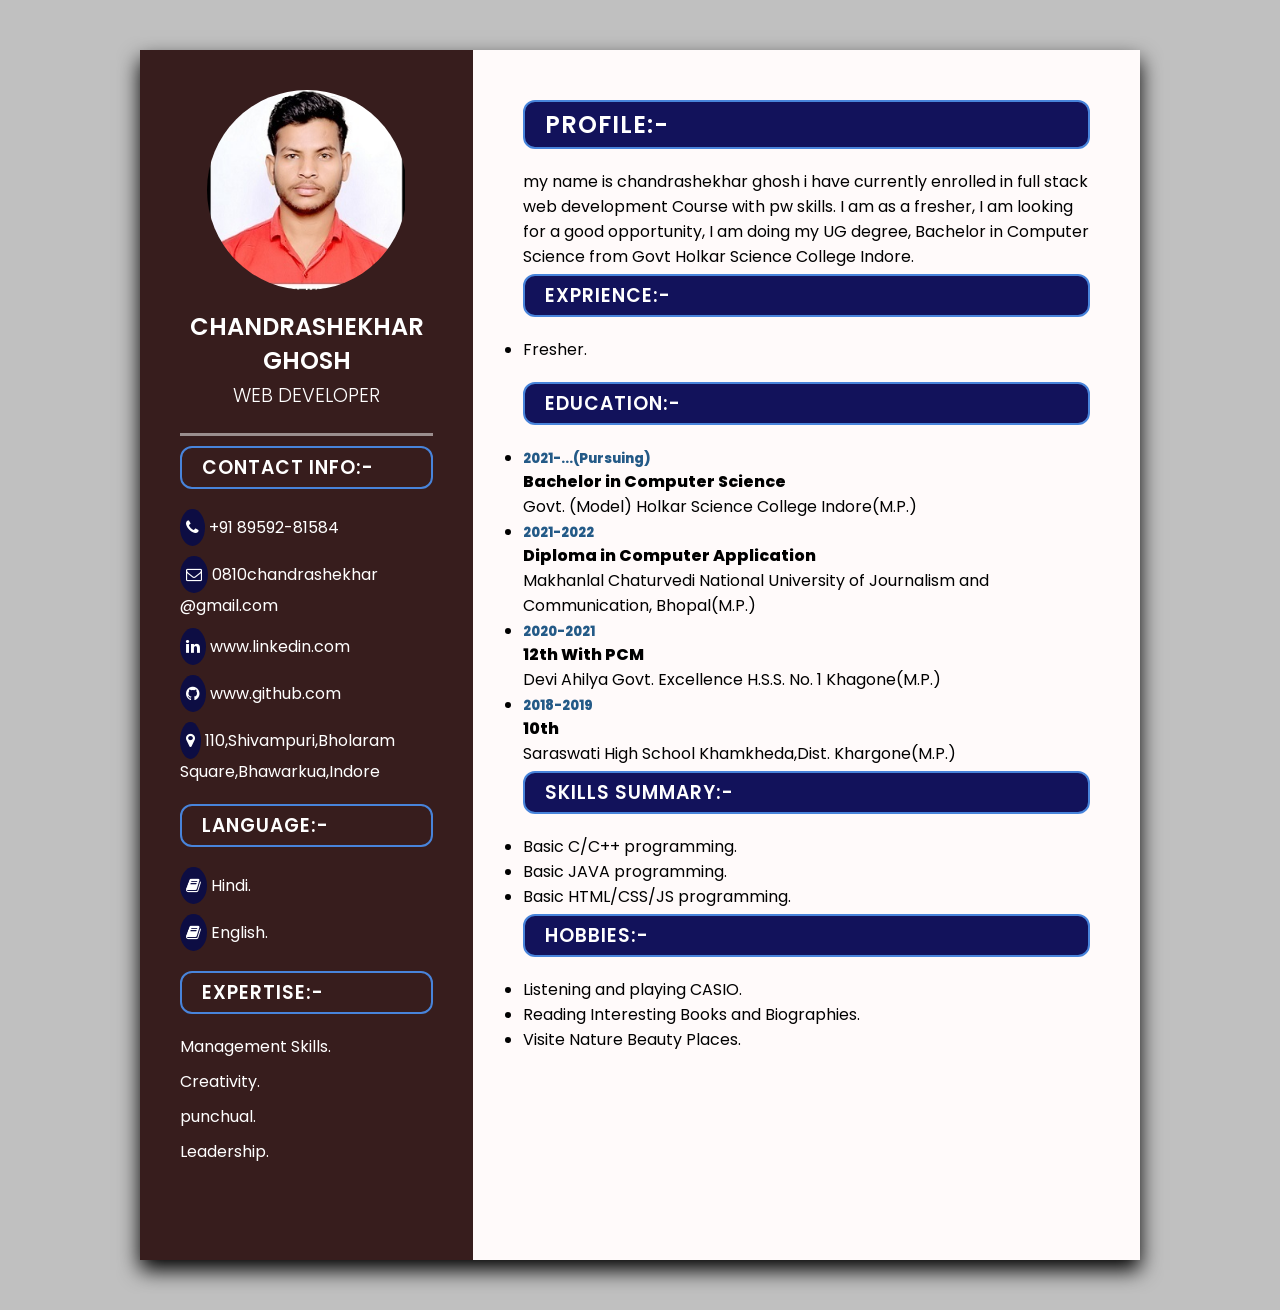
<file: index.html>
<!DOCTYPE html>
<html lang="en">
<head>
    <meta charset="UTF-8">
    <meta name="viewport" content="width=device-width, initial-scale=1.0">
    <title>Mrcs Resume</title>
    <link rel="stylesheet" href="https://cdnjs.cloudflare.com/ajax/libs/font-awesome/4.7.0/css/font-awesome.css" integrity="sha512-5A8nwdMOWrSz20fDsjczgUidUBR8liPYU+WymTZP1lmY9G6Oc7HlZv156XqnsgNUzTyMefFTcsFH/tnJE/+xBg==" crossorigin="anonymous" referrerpolicy="no-referrer" />
    <link rel="stylesheet" href="./style.css">
    

</head>
<body>
    <DIV class="container">
        <div class="left-side">
            <div class="profileText">
                <div class="imgBox">
                    <img src="./PHOTO.jpg" alt="Ram">
                </div>
                <h2>CHANDRASHEKHAR GHOSH<br><span>WEB DEVELOPER</span></b></h2>
            </div>
            <div class="contactInfo">
                <h3 class="title">Contact Info:-</h3>
                <ul>
                    <li>
                       <span class="icon"><i class="fa fa-phone" aria-hidden="true"></i></span>
                       <span class="text">+91 89592-81584</span>
                   </li>
                   <li>
                       <span class="icon"><i class="fa fa-envelope-o" aria-hidden="true"></i></span>
                       <span class="text">0810chandrashekhar <br> @gmail.com</span>
                   </li>
                   <li>
                       <span class="icon"><i class="fa fa-linkedin" aria-hidden="true"></i></span>
                       <span class="text">www.linkedin.com</span>
                    </li>
                    <li>
                      <span class="icon"><i class="fa fa-github" aria-hidden="true"></i></span>
                      <span class="text">www.github.com</span>
                    </li>
                    <li>
                       <span class="icon"><i class="fa fa-map-marker" aria-hidden="true"></i></span>
                       <span class="text">110,Shivampuri,Bholaram Square,Bhawarkua,Indore</span>
                    </li>
                </ul>
            </div>
            <div class="contactInfo">
                <h3 class="title">Language:-</h3>
                <ul>
                    <li>
                       <span class="icon"><i class="fa fa-book" aria-hidden="true"></i></span>
                       <span class="text">Hindi.</span>
                   </li>
                   <li>
                       <span class="icon"><i class="fa fa-book" aria-hidden="true"></i></span>
                       <span class="text">English.</span>
                   </li>
                </ul>
            </div>
            <div class="contactInfo">
                <h3 class="title">Expertise:-</h3>
                <ul>
                    <li>
                       <span class="text">Management Skills.</span>
                   </li>
                   <li>
                       <span class="text">Creativity.</span>
                   </li>
                   <li>
                    <span class="text">punchual.</span>
                    </li>
                     <li>
                    <span class="text">Leadership.</span>
                     </li>
                </ul>
            </div>
        </div>
        <div class="right-side">
            <div class="Aboutme">
                  <h2 class="title2">PROFILE:-</h2>
                  <p>my name is chandrashekhar ghosh  i have currently  enrolled in full stack web  development Course with pw skills.  I am as a fresher, I am looking for a good opportunity, I am doing my UG degree, Bachelor in Computer Science from Govt Holkar Science College Indore.</p>
            </div>
            <div class="Aboutme">
                  <h3 class="title2">Exprience:-</h3>
                  <ul>
                     <li class="text">Fresher.</li>
                  </ul>
            </div>   
            <div class="Aboutme">
                <h3 class="title2">Education:-</h3>
                <ul>
                        <li>
                            <h5>2021-...(Pursuing)</h5>
                            <h4>Bachelor in Computer Science</h4>
                            <h4>Govt. (Model) Holkar Science College Indore(M.P.)</h4>
                        </li>
                        <li>
                            <h5>2021-2022</h5>
                            <h4>Diploma in Computer Application</h4>
                            <h4>Makhanlal Chaturvedi National University of Journalism and Communication, Bhopal(M.P.)</h4>
                        </li>
                        <li>
                            <h5>2020-2021</h5>
                            <h4>12th With PCM</h4>
                            <h4>Devi Ahilya Govt. Excellence H.S.S. No. 1 Khagone(M.P.)</h4>
                        </li>
                        <li>
                            <h5>2018-2019</h5>
                            <h4>10th</h4>
                            <h4>Saraswati High School Khamkheda,Dist. Khargone(M.P.)</h4>
                        </li>
                </ul>
            </div>
            <div class="Aboutme">
                <h3 class="title2">Skills Summary:-</h3>
                <ul>
                    <li>Basic C/C++ programming.</li>
                    <li>Basic JAVA programming.</li>
                    <li>Basic HTML/CSS/JS programming.</li>
                </ul>
            </div>
            <div class="Aboutme">
                <H3 class="title2">HOBBIES:-</H3>
                <ul> 
                    <li>Listening and playing CASIO.</li>
                    <li>Reading Interesting Books and Biographies.</li>
                    <li>Visite Nature Beauty Places.</li>
                </ul>
            </div>
        </div>
    </DIV>
</body>
</html>
</file>
<file: style.css>
@import url('https://fonts.googleapis.com/css2?family=Poppins:wght@200;400&display=swap');

*{
    margin: 0;
    padding: 0;
    box-sizing: border-box;
    font-family: 'Poppins', sans-serif;
}

body {
    font-family: Arial, sans-serif;
    background-color: silver;
    display: flex;
    justify-content: center;
    align-items: center;
    min-height: 100vh;
}
.container{
    position: relative;
    margin: 50px;
    width: 100%;
    max-width: 1000px;
    min-height: 1210px;
    background-color: #FFF;
    display: grid;
    grid-template-columns: 1fr 2fr;
    box-shadow: 0 10px  20px rgba(0, 0,0,1);
}
.container .left-side{
    position: relative;
    padding: 40px;
    background-color: rgb(55, 29, 29);

}
.profileText{
    position: relative;
    display: flex;
    flex-direction: column;
    align-items: center;
    padding-bottom: 20px;
    border-bottom: 3px solid rgba(255,255,255,0.5);
}
.profileText .imgBox{
    position: relative;
    height: 200px;
    width: 200px;
    border-radius: 50%;
    overflow: hidden;
}
.profileText .imgBox img{
    position: absolute;
    top: 0;
    left: -2px;
    height:100%;
    width: 100%;
    object-fit: cover;
}
.profileText h2{
    margin-top: 20px;
    text-align: center;
    color : white;
    font-size: 1.5em;
    font-weight: 600;
    text-transform: uppercase;
    line-height: 1.4em;
}
.profileText h2 span{
    font-size: 0.8em;
    font-weight: 350;
}
.contactInfo{
    padding-top: 10px;
}
.title{
    color: #FFF;
    text-transform: uppercase;
    font-weight: 600;
    letter-spacing: 1px;
    margin-bottom: 20px;
    border: 2px solid rgb(72 132 219);
    border-radius: 12px;
    padding: 5px;
    padding-left: 20px;

}
.contactInfo ul{
    /*padding: 15px;*/
    position: relative;
}
.contactInfo ul li{
    position: relative;
    list-style: none;
   margin: 10px 0 ;
    cursor: pointer;
}
.contactInfo ul li .icon{
    display: inline-block;
    color: #fff;
    background-color: #0d0d43;
    border-radius: 50%;
    padding: 6px;
    /*width: 20px;
    height: 20px;*/
    justify-content: center;
}
.contactInfo ul li span{
    font-weight: 400;
    color: #fff;
}
.container .right-side{
    position: relative;
    padding: 50px;
    background-color :snow;
}
.Aboutme{
    padding-bottom: 5px;
}
.Aboutme h5{
    color: rgb(36, 90, 135);
    font-weight: 800;
}
.Aboutme h4:nth-child(2){
    color: black;
    font-weight: 800;
}
.Aboutme h4{
    color: black;
    font-weight: 400;
}
.title2{
    color: #FFF;
    text-transform: uppercase;
    font-weight: 600;
    letter-spacing: 1px;
    margin-bottom: 20px;
    border: 2px solid rgb(72 132 219);
    border-radius: 12px;
    padding: 5px;
    padding-left: 20px;
    background-color: #12125b;
}
.text{
    padding-bottom: 15px;
}
</file>
